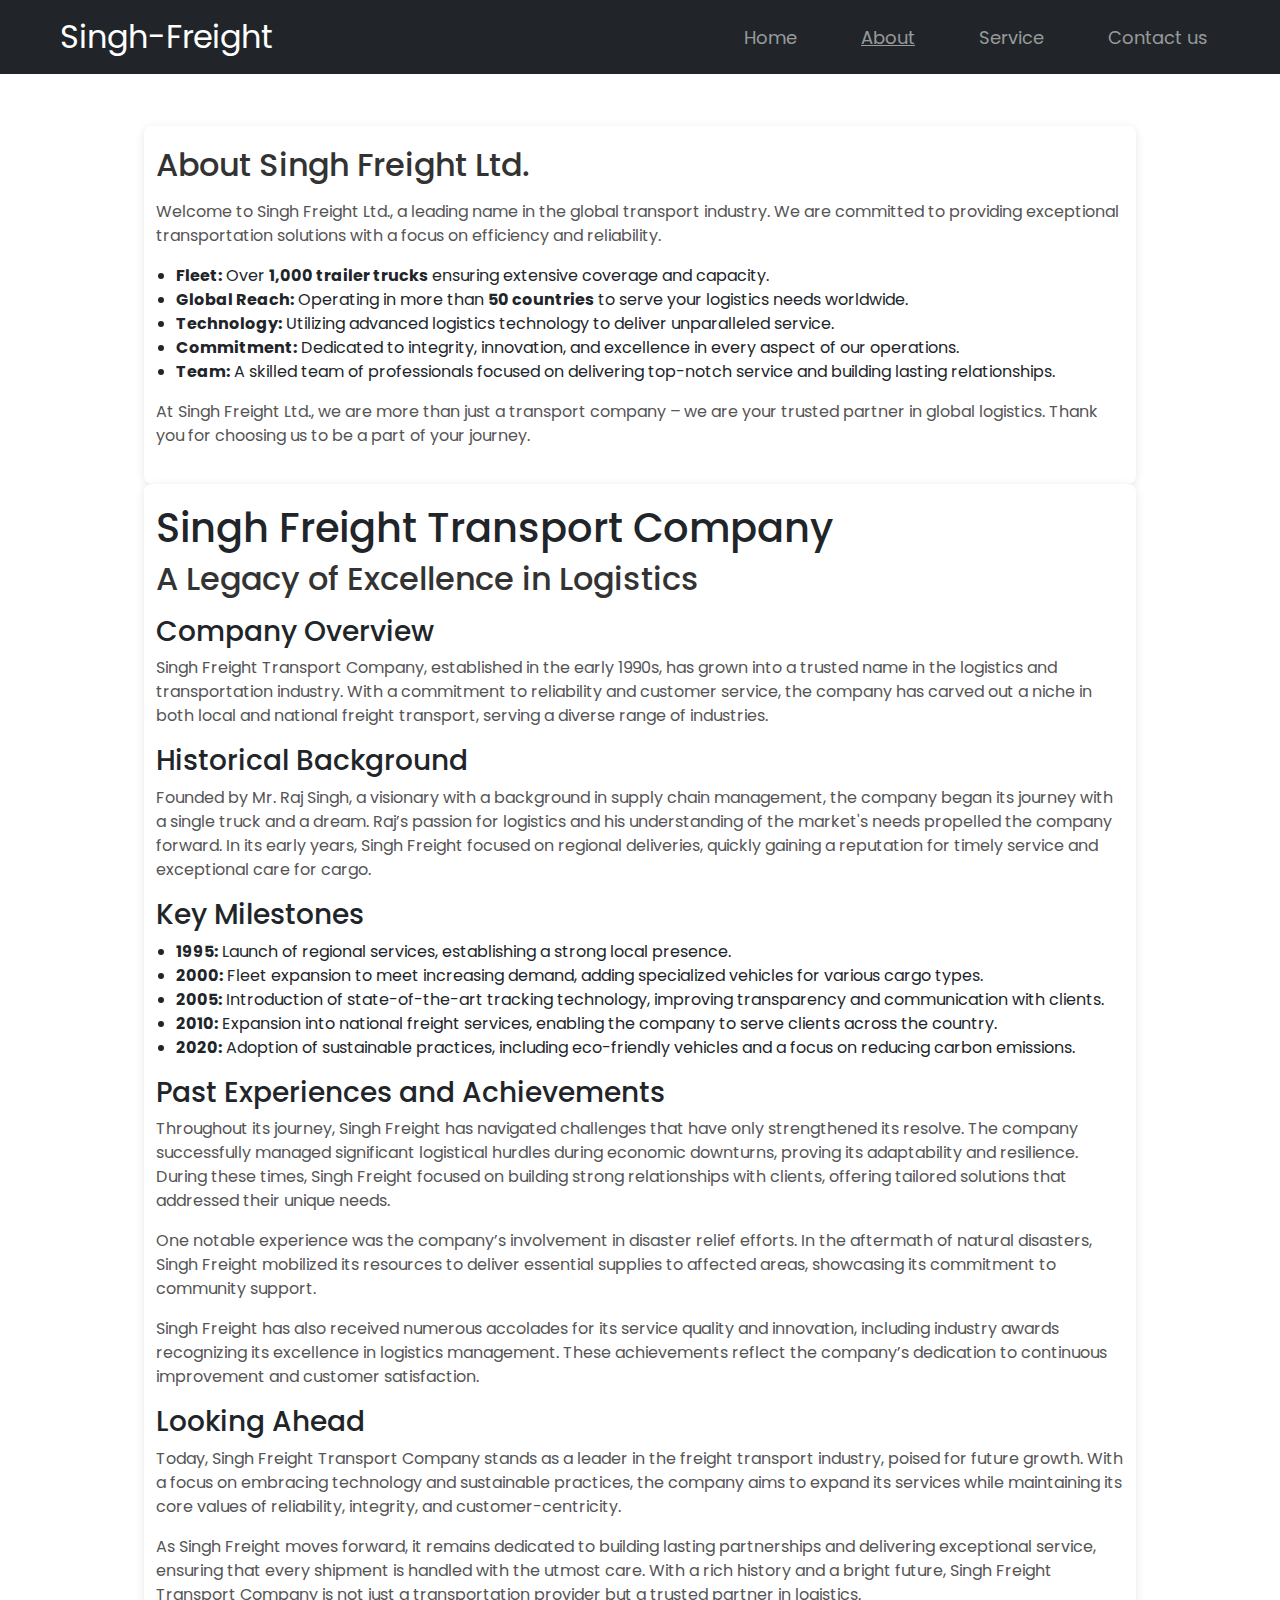
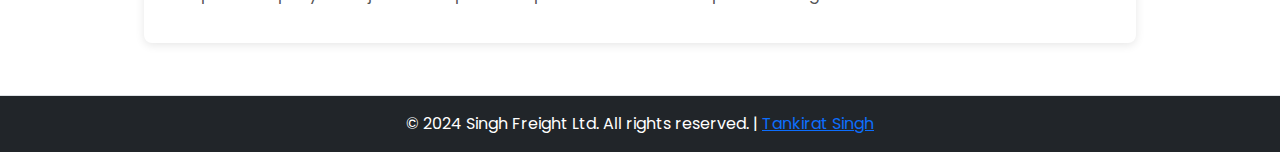
<file: about.html>
<!DOCTYPE html>
<html lang="en">
<head>
    <meta charset="UTF-8">
    <meta name="viewport" content="width=device-width, initial-scale=1.0">
    <title>About Us - Singh Freight Ltd.</title>
    <link rel="stylesheet" href="about-styles.css">
    <link href="https://cdn.jsdelivr.net/npm/bootstrap@5.3.3/dist/css/bootstrap.min.css" rel="stylesheet" integrity="sha384-QWTKZyjpPEjISv5WaRU9OFeRpok6YctnYmDr5pNlyT2bRjXh0JMhjY6hW+ALEwIH" crossorigin="anonymous">
    <link rel="stylesheet" href="style.css">
</head>
<body>
    <nav class="navbar navbar-expand-lg bg-dark navbar-dark">
        <div class="container-fluid">
          <a class="navbar-brand margin5 size1" href="index.html">Singh-Freight</a>
          <button class="navbar-toggler" type="button" data-bs-toggle="collapse" data-bs-target="#navbarSupportedContent" aria-controls="navbarSupportedContent" aria-expanded="false" aria-label="Toggle navigation">
            <span class="navbar-toggler-icon"></span>
          </button>
          <div class="collapse navbar-collapse endheader" id="navbarSupportedContent">
            <ul class="navbar-nav me-auto mb-2 mb-lg-0">
              <li class="nav-item">
                <a class="nav-link  margin5 btnhover" aria-current="page" href="index.html">Home</a>
              </li>
              <li class="nav-item ">
                <a class="nav-link margin5 btnhover" style="text-decoration: underline;"  href="about.html">About</a>
              </li>
              
              <li class="nav-item margin5">
                <a class="nav-link btnhover" href="services.html">Service</a>
              </li>
              <li class="nav-item margin5">
                <a class="nav-link btnhover" href="contact.html">Contact us</a>
              </li>

            </ul>
          </div>
        </div>
      </nav>

    <section class="about">
        <div class="container">
            <h2>About Singh Freight Ltd.</h2>
            <p>Welcome to Singh Freight Ltd., a leading name in the global transport industry. We are committed to providing exceptional transportation solutions with a focus on efficiency and reliability.</p>
            <ul>
                <li><b>Fleet:</b> Over <b>1,000 trailer trucks</b> ensuring extensive coverage and capacity.</li>
                <li><b>Global Reach:</b> Operating in more than <b>50 countries</b> to serve your logistics needs worldwide.</li>
                <li><b>Technology:</b> Utilizing advanced logistics technology to deliver unparalleled service.</li>
                <li><b>Commitment:</b> Dedicated to integrity, innovation, and excellence in every aspect of our operations.</li>
                <li><b>Team:</b> A skilled team of professionals focused on delivering top-notch service and building lasting relationships.</li>
            </ul>
            <p>At Singh Freight Ltd., we are more than just a transport company – we are your trusted partner in global logistics. Thank you for choosing us to be a part of your journey.</p>
        </div>
        <div class="container">
            <h1>Singh Freight Transport Company</h1>
            <h2>A Legacy of Excellence in Logistics</h2>
    
            <h3>Company Overview</h3>
            <p>Singh Freight Transport Company, established in the early 1990s, has grown into a trusted name in the logistics and transportation industry. With a commitment to reliability and customer service, the company has carved out a niche in both local and national freight transport, serving a diverse range of industries.</p>
    
            <h3>Historical Background</h3>
            <p>Founded by Mr. Raj Singh, a visionary with a background in supply chain management, the company began its journey with a single truck and a dream. Raj’s passion for logistics and his understanding of the market's needs propelled the company forward. In its early years, Singh Freight focused on regional deliveries, quickly gaining a reputation for timely service and exceptional care for cargo.</p>
    
            <h3>Key Milestones</h3>
            <ul>
                <li><strong>1995:</strong> Launch of regional services, establishing a strong local presence.</li>
                <li><strong>2000:</strong> Fleet expansion to meet increasing demand, adding specialized vehicles for various cargo types.</li>
                <li><strong>2005:</strong> Introduction of state-of-the-art tracking technology, improving transparency and communication with clients.</li>
                <li><strong>2010:</strong> Expansion into national freight services, enabling the company to serve clients across the country.</li>
                <li><strong>2020:</strong> Adoption of sustainable practices, including eco-friendly vehicles and a focus on reducing carbon emissions.</li>
            </ul>
    
            <h3>Past Experiences and Achievements</h3>
            <p>Throughout its journey, Singh Freight has navigated challenges that have only strengthened its resolve. The company successfully managed significant logistical hurdles during economic downturns, proving its adaptability and resilience. During these times, Singh Freight focused on building strong relationships with clients, offering tailored solutions that addressed their unique needs.</p>
            <p>One notable experience was the company’s involvement in disaster relief efforts. In the aftermath of natural disasters, Singh Freight mobilized its resources to deliver essential supplies to affected areas, showcasing its commitment to community support.</p>
            <p>Singh Freight has also received numerous accolades for its service quality and innovation, including industry awards recognizing its excellence in logistics management. These achievements reflect the company’s dedication to continuous improvement and customer satisfaction.</p>
    
            <h3>Looking Ahead</h3>
            <p>Today, Singh Freight Transport Company stands as a leader in the freight transport industry, poised for future growth. With a focus on embracing technology and sustainable practices, the company aims to expand its services while maintaining its core values of reliability, integrity, and customer-centricity.</p>
            <p>As Singh Freight moves forward, it remains dedicated to building lasting partnerships and delivering exceptional service, ensuring that every shipment is handled with the utmost care. With a rich history and a bright future, Singh Freight Transport Company is not just a transportation provider but a trusted partner in logistics.</p>
        </div>
    </section>
    <footer class="p-3  bg-dark text-body-secondary border-top">
        <p class="text-center text-white m-0 ">&copy; 2024 Singh Freight Ltd. All rights reserved.  | <a href="https://github.com/tankirat16singh">Tankirat Singh</a></p>
       </footer>
 
 
     <script src="https://cdn.jsdelivr.net/npm/bootstrap@5.3.3/dist/js/bootstrap.bundle.min.js" integrity="sha384-YvpcrYf0tY3lHB60NNkmXc5s9fDVZLESaAA55NDzOxhy9GkcIdslK1eN7N6jIeHz" crossorigin="anonymous"></script>
   
</body>
</html>
</file>
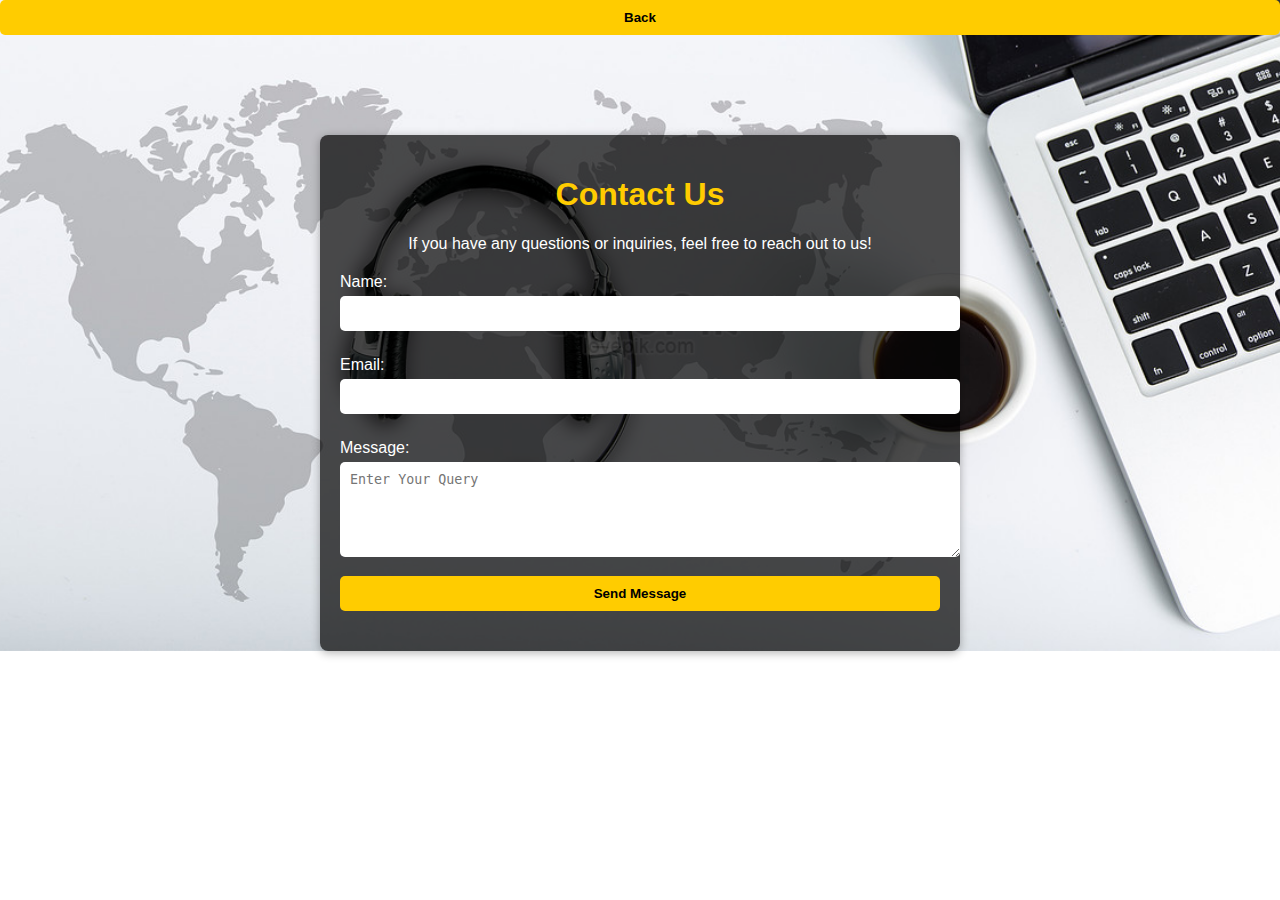
<file: contact.html>
<!DOCTYPE html>
<html lang="en">
<head>
    <meta charset="UTF-8">
    <meta name="viewport" content="width=device-width, initial-scale=1.0">
    <title>Contact Us - Singh Freight Transport Company</title>
    <link rel="stylesheet" href="contact_styles.css">
    
</head>
<body>
    <a href="index.html"><button>Back</button></a>
    <div class="container">
        <h1>Contact Us</h1>
        <p>If you have any questions or inquiries, feel free to reach out to us!</p>
        <form action="#" method="post">
            <label for="name">Name:</label>
            <input type="text" id="name" name="name" required>

            <label for="email">Email:</label>
            <input type="email" id="email" name="email" required>

            <label for="message">Message:</label>
            <textarea id="message" name="message" rows="5" placeholder="Enter Your Query" required></textarea>

            <button type="submit">Send Message</button>
            <p id="responseMessage"></p>
        </form>
    </div>

    <script src="contact_script.js"></script>
</body>
</html>
</file>
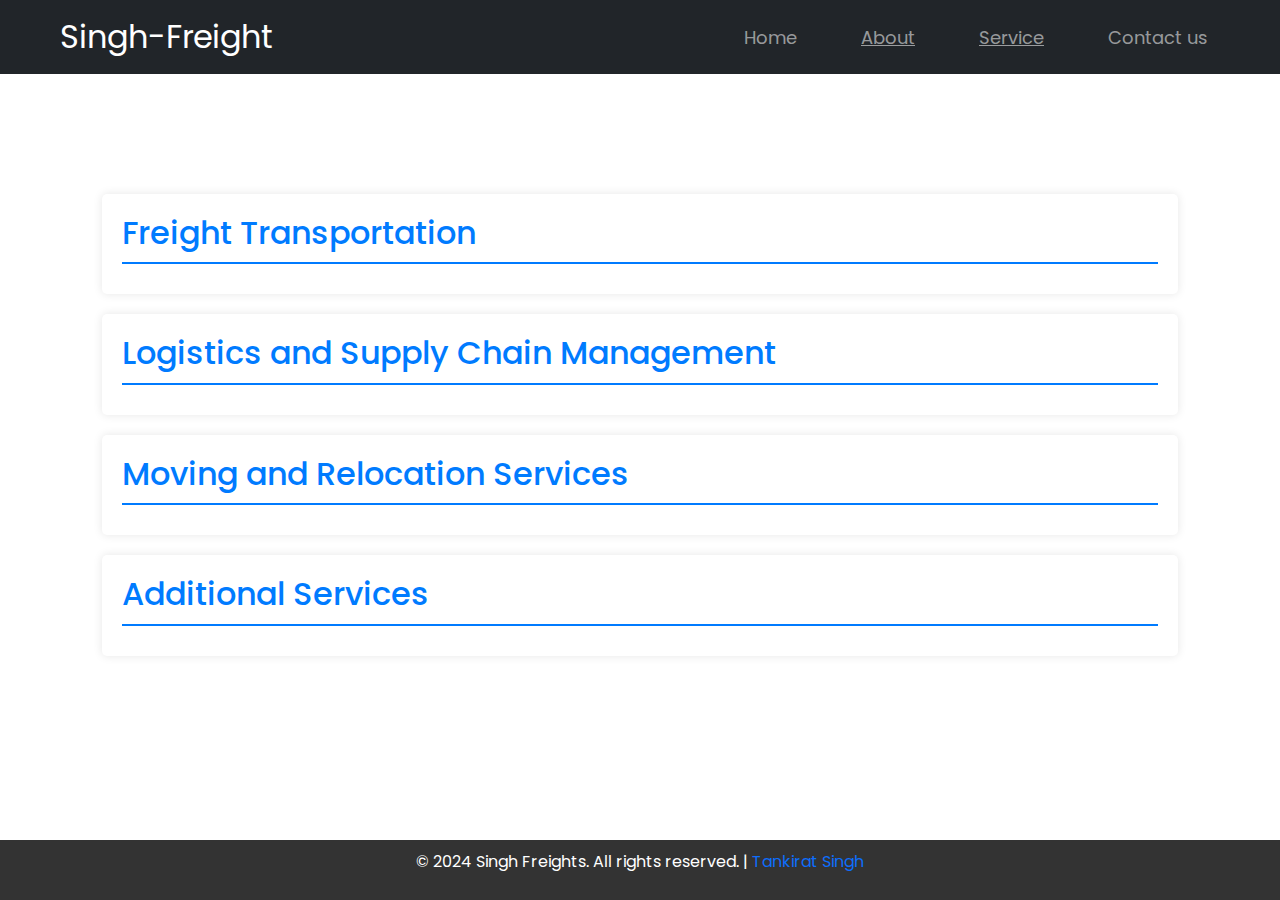
<file: services.html>
<!DOCTYPE html>
<html lang="en">
<head>
    <meta charset="UTF-8">
    <meta name="viewport" content="width=device-width, initial-scale=1.0">
    <title>Singh Freights | Our Services</title>
    <link rel="stylesheet" href="services_styles.css">
    <link href="https://cdn.jsdelivr.net/npm/bootstrap@5.3.3/dist/css/bootstrap.min.css" rel="stylesheet" integrity="sha384-QWTKZyjpPEjISv5WaRU9OFeRpok6YctnYmDr5pNlyT2bRjXh0JMhjY6hW+ALEwIH" crossorigin="anonymous">
    <link rel="stylesheet" href="style.css">
</head>
<body>
   
    <nav class="navbar navbar-expand-lg bg-dark navbar-dark">
        <div class="container-fluid">
          <a class="navbar-brand margin5 size1" href="index.html">Singh-Freight</a>
          <button class="navbar-toggler" type="button" data-bs-toggle="collapse" data-bs-target="#navbarSupportedContent" aria-controls="navbarSupportedContent" aria-expanded="false" aria-label="Toggle navigation">
            <span class="navbar-toggler-icon"></span>
          </button>
          <div class="collapse navbar-collapse endheader" id="navbarSupportedContent">
            <ul class="navbar-nav me-auto mb-2 mb-lg-0">
              <li class="nav-item">
                <a class="nav-link  margin5 btnhover" aria-current="page" href="index.html">Home</a>
              </li>
              <li class="nav-item ">
                <a class="nav-link margin5 btnhover" style="text-decoration: underline;"  href="about.html">About</a>
              </li>
              
              <li class="nav-item margin5">
                <a class="nav-link btnhover" style="text-decoration: underline;" href="services.html">Service</a>
              </li>
              <li class="nav-item margin5">
                <a class="nav-link btnhover" href="contact.html">Contact us</a>
              </li>

            </ul>
          </div>
        </div>
      </nav>

    <div class="container">
        <section class="service-section">
            <h2 onclick="toggleDetails('freight')">Freight Transportation</h2>
            <div id="freight" class="service-details">
                <p><strong>Full Truckload (FTL):</strong> For large shipments requiring dedicated truck space and priority handling.</p>
                <p><strong>Less Than Truckload (LTL):</strong> Cost-effective solution for smaller shipments by consolidating multiple orders.</p>
                <p><strong>Refrigerated Transport:</strong> Transport for temperature-sensitive goods, ensuring proper conditions for perishables.</p>
                <p><strong>Specialized Cargo:</strong> Handling of oversized or fragile items with specialized equipment and care.</p>
            </div>
        </section>

        <section class="service-section">
            <h2 onclick="toggleDetails('logistics')">Logistics and Supply Chain Management</h2>
            <div id="logistics" class="service-details">
                <p><strong>Warehouse Solutions:</strong> Secure storage and efficient distribution from strategically located warehouses.</p>
                <p><strong>Inventory Management:</strong> Optimize supply chain processes and reduce costs with comprehensive inventory tracking.</p>
                <p><strong>Customs Brokerage:</strong> Expert services to navigate customs regulations and ensure smooth international shipments.</p>
                <p><strong>Supply Chain Optimization:</strong> Analysis and improvement of supply chain processes to enhance efficiency and reduce lead times.</p>
            </div>
        </section>

        <section class="service-section">
            <h2 onclick="toggleDetails('moving')">Moving and Relocation Services</h2>
            <div id="moving" class="service-details">
                <p><strong>Residential Moves:</strong> Reliable moving services for households, whether locally or across the country.</p>
                <p><strong>Commercial Moves:</strong> Efficient moving services for businesses, minimizing operational disruption during relocation.</p>
                <p><strong>Packing and Unpacking:</strong> Professional packing and unpacking services to protect your belongings during the move.</p>
            </div>
        </section>

        <section class="service-section">
            <h2 onclick="toggleDetails('additional')">Additional Services</h2>
            <div id="additional" class="service-details">
                <p><strong>Express Delivery:</strong> Fast and reliable delivery for time-sensitive shipments.</p>
                <p><strong>24/7 Customer Support:</strong> Around-the-clock support for any inquiries or issues, ensuring peace of mind.</p>
                <p><strong>Tracking and Visibility:</strong> Real-time tracking and updates for complete visibility of your shipments.</p>
                <p><strong>Fleet Management:</strong> Well-maintained fleet to handle various transportation needs efficiently and safely.</p>
            </div>
        </section>
    </div>

    <footer>
        <p>&copy; 2024 Singh Freights. All rights reserved. | <a href="https://github.com/tankirat16singh" >Tankirat Singh</a></p>
    </footer>

    <script src="services_scripts.js"></script>
    <script src="https://cdn.jsdelivr.net/npm/bootstrap@5.3.3/dist/js/bootstrap.bundle.min.js" integrity="sha384-YvpcrYf0tY3lHB60NNkmXc5s9fDVZLESaAA55NDzOxhy9GkcIdslK1eN7N6jIeHz" crossorigin="anonymous"></script>
  
</body>
</html>
</file>
<file: style.css>
@import url('https://fonts.googleapis.com/css2?family=Poppins:wght@200;300;400;500;600;700&display=swap');
*{
  margin: 0;
  padding: 0;
  box-sizing: border-box;
  font-family: 'Poppins',sans-serif;
}
::selection{
  color: #000;
  background: #fff;
}

.size1{
  font-size: xx-large;
}

@media(min-width:1000px){
.endheader{
  position: absolute;
  right: 5%;
}
.margin5{
  margin-left: 3rem;
}
}
.btnhover{
  font-size: 18px;
}
.btnhover:hover{
  background:greenyellow;
  color: black;
  border-radius: 5px;
}

.img{
  background: url('img.jpg')no-repeat;
  width: 100%;
  height: 100vh;
  background-size: cover;
  background-position: center;
  position: relative;
  animation: img 15s steps(1) infinite normal;
}


@keyframes img {
  0% { background-image: url('img.jpg'); }
  /* 33% { background-image: url('MP1.jpg'); }
  66% { background-image: url('img.jpg'); } */
  50% { background-image: url('MP1.jpg'); }
} 

.img::before{
  content: '';
  position: absolute;
  height: 100%;
  width: 100%;
  background: rgba(0, 0, 0, 0.4);
}
.center{
  position: absolute;
  top: 52%;
  left: 50%;
  transform: translate(-50%, -50%);
  width: 100%;
  padding: 0 20px;
  text-align: center;
}
.center .title{
  color: #fff;
  font-size: 55px;
  font-weight: 600;
}
.center .sub_title{
  color: #fff;
  font-size: 52px;
  font-weight: 600;
}
.center .btns{
  margin-top: 20px;
}
.center .btns button{
  height: 55px;
  width: 170px;
  border-radius: 5px;
  border: none;
  margin: 0 10px;
  border: 2px solid white;
  font-size: 20px;
  font-weight: 500;
  padding: 0 10px;
  cursor: pointer;
  outline: none;
  transition: all 0.2s ease;
}
.center .btns button:first-child{
  color: #fff;
  background: none;
}
.btns button:first-child:hover{
  background:yellowgreen;
  color: black;
}

.btn1 a:hover{
  background-color: yellowgreen;
}
section {
  padding: 20px;
  margin: 20px;
  background: #fff;
  border-radius: 5px;
}
ul {
  list-style-type: disc;
  padding-left: 20px;
}
table {
  width: 100%;
  border-collapse: collapse;
  margin-top: 20px;
}
th, td {
  border: 1px solid #ddd;
  padding: 8px;
  text-align: center;
}
th {
  background-color: #333;
  color: white;
}
</file>
<file: contact_styles.css>
body {
            font-family: Arial, sans-serif;
            margin: 0;
            padding: 0;
            background-image: url('contact us.jpg');
            background-size: cover;

            background-position: center;
            color: #fff;background-repeat: no-repeat;
        }
        
        .container {
            max-width: 600px;
            margin: auto;
            background: rgba(0, 0, 0, 0.7);
            padding: 20px;
            border-radius: 8px;
            box-shadow: 0 2px 10px rgba(0, 0, 0, 0.3);
            margin-top: 100px;
        }
        h1 {
            text-align: center;
            color: #ffcc00; 
         } 
          p {
            text-align: center;
            margin-bottom: 20px;
        }
        label {
            display: block;
            margin: 10px 0 5px;
        }
        input, textarea {
            width: 100%;
            padding: 10px;
            margin-bottom: 15px;
            border: none;
            border-radius: 5px;
        }
        button {
            width: 100%;
            padding: 10px;
            background: #ffcc00; 
             border: none;
            border-radius: 5px;
            cursor: pointer;
            font-weight: bold;
        }
        button:hover {
            background: #ffc107;
        }
</file>
<file: services_styles.css>
body {
    font-family: Arial, sans-serif;
    margin: 0;
    padding: 0;
    color: #333;
    background-color: #f9f9f9;
    
}

 .container {
    width: 80%;
    margin: 80px auto 20px;
    padding: 20px;
}

.service-section {
    background: #fff;
    border-radius: 5px;
    box-shadow: 0 0 10px rgba(0,0,0,0.1);
    margin-bottom: 20px;
    padding: 20px;
}

.service-section h2 {
    cursor: pointer;
    color: #007BFF;
    border-bottom: 2px solid #007BFF;
    padding-bottom: 10px;
    margin-bottom: 10px;
}

.service-details {
    display: none;
}

footer {
    background: #333;
    color: #fff;
    text-align: center;
    padding: 10px;
    position: fixed;
    width: 100%;
    bottom: 0;
    margin-top: 20%;
}

footer a {
    text-decoration: none;
}
</file>
<file: about-styles.css>
/* Reset some default browser styles */


body, h1, h2, p, ul, li {
    margin: 0;
    padding: 0;
}

/* Basic styling */
body {
    font-family: Arial, sans-serif;
    line-height: 1.6;
    color: #333;
    background-color: #f4f4f4;
 
}

section.about {
    padding: 2rem 0;
    background: #fff;
}

section.about .container {
    width: 80%;
    margin: auto;
}

section.about h2 {
    margin-bottom: 1rem;
    color: #333;
}

footer {
   position: relative;
}


body {
    font-family: Arial, sans-serif;
    line-height: 1.6;
    margin: 20px;
    background-color: #f9f9f9;
}
h1, h2, h3 {
    color: #333;
}
p {
    color: #555;
}
.container {
    max-width: 800px;
    margin: auto;
    background: white;
    padding: 20px;
    border-radius: 8px;
    box-shadow: 0 2px 10px rgba(0, 0, 0, 0.1);
}
</file>
